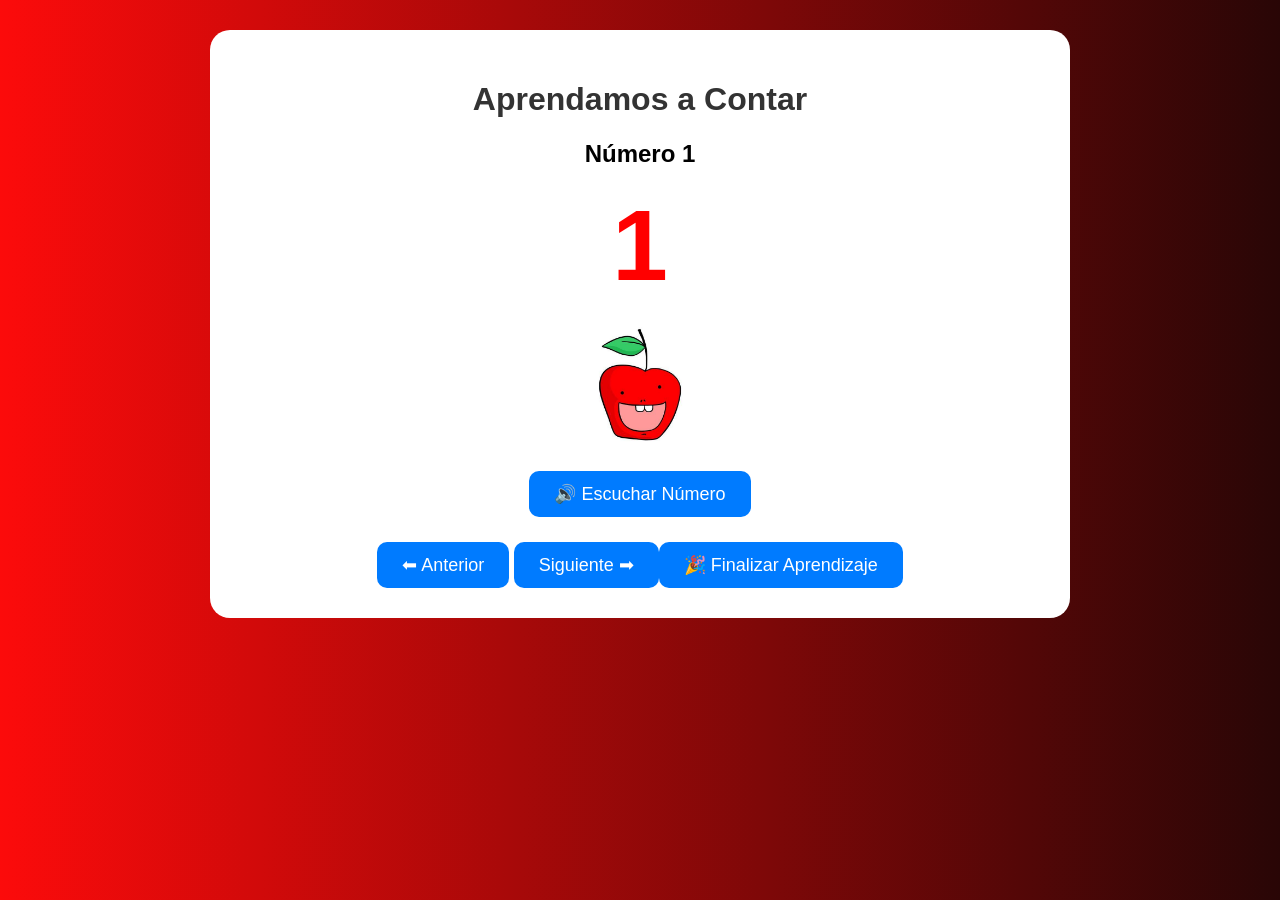
<file: actividad2.html>
<!DOCTYPE html>
<html lang="es">
<head>
<meta charset="UTF-8">
<meta name="viewport" content="width=device-width, initial-scale=1.0">
<title>Aprender a Contar</title>

<style>

    body{
        margin:0;
        font-family: Arial, sans-serif;
        background: linear-gradient(to right, #fc0b0b, #290606);
        text-align:center;
    }

    .contenedor{
        width:90%;
        max-width:800px;
        margin:30px auto;
        background:rgb(255, 255, 255);
        padding:30px;
        border-radius:20px;
    }

    h1{
        color:#333;
    }

    .numero{
        font-size:100px;
        font-weight:bold;
        color:#ff0000;
        margin:20px 0;
    }

    .imagenes{
        display:flex;
        justify-content:center;
        gap:15px;
        flex-wrap:wrap;
        margin-top:20px;
    }

    .imagenes img{
        width:100px;
        transition:0.3s;
    }

    .imagenes img:hover{
        transform:scale(1.1);
    }

    button{
        margin-top:25px;
        padding:12px 25px;
        border:none;
        border-radius:10px;
        background:#007bff;
        color:white;
        font-size:18px;
        cursor:pointer;
    }

    button:hover{
        background:#0056b3;
    }

</style>
</head>

<body>

<div class="contenedor">

    <h1>Aprendamos a Contar</h1>

    <h2 id="textoNumero">Número 1</h2>

    <div class="numero" id="numeroGrande">1</div>

    <div class="imagenes" id="contenedorImagenes">

    </div>

    <button onclick="escucharNumero()">
        🔊 Escuchar Número
    </button>

    <br>

    <button onclick="anteriorNumero()">
        ⬅ Anterior
    </button>

    <button onclick="siguienteNumero()">
        Siguiente ➡

        <button onclick="finalizarAprendizaje()">
    🎉 Finalizar Aprendizaje
</button>

    </button>

</div>

<script>

    let numeroActual = 1;

    function cargarNumero(){

        document.getElementById("textoNumero").innerHTML =
            "Número " + numeroActual;

        document.getElementById("numeroGrande").innerHTML =
            numeroActual;

        let contenedor =
            document.getElementById("contenedorImagenes");

        contenedor.innerHTML = "";

        // agregar imágenes según el número
        for(let i = 1; i <= numeroActual; i++){

            contenedor.innerHTML += `
                <img src="img/manzana.png">
            `;

        }

    }

    // audio
    function hablar(texto){

        let mensaje =
            new SpeechSynthesisUtterance(texto);

        mensaje.lang = "es-ES";

        speechSynthesis.speak(mensaje);

    }

    function escucharNumero(){

        hablar(numeroActual.toString());

    }

    // siguiente número
    function siguienteNumero(){

        if(numeroActual < 10){

            numeroActual++;

            cargarNumero();

            escucharNumero();

        }

    }

    // número anterior
    function anteriorNumero(){

        if(numeroActual > 1){

            numeroActual--;

            cargarNumero();

            escucharNumero();

        }

    }

    // iniciar
    cargarNumero();

</script>

<script>

function siguienteNumero(){

    if(numeroActual < 10){

        numeroActual++;

        cargarNumero();

        escucharNumero();

        // mensaje final
        if(numeroActual == 10){

            setTimeout(() => {

                alert("🎉 ¡Felicitaciones! Has finalizado el aprendizaje de los números.");

                hablar("Felicitaciones, terminaste el aprendizaje");

            }, 1000);

        }

    }

}
    mostrarCelebracion();



function irPagina(){

    window.location.href = "pagina2.html";

}

</script>

</script>
<style>

/* globo felicitaciones */
#globoFelicitacion{
    position:fixed;
    top:50%;
    left:50%;
    transform:translate(-50%, -50%);
    background:#ffeb3b;
    color:#ff0000;
    padding:30px 50px;
    border-radius:50px;
    font-size:40px;
    font-weight:bold;
    box-shadow:0 0 20px rgba(0,0,0,0.4);
    z-index:9999;
    display:none;

    animation:flotar 2s infinite alternate;
}

/* serpentinas */
.serpentina{
    position:fixed;
    width:15px;
    height:80px;
    top:-100px;
    border-radius:10px;
    animation:caer 4s linear infinite;
    z-index:999;
}

/* animación globo */
@keyframes flotar{
    from{
        transform:translate(-50%, -50%) translateY(0px);
    }

    to{
        transform:translate(-50%, -50%) translateY(-15px);
    }
}

/* animación serpentinas */
@keyframes caer{

    0%{
        transform:translateY(-100px) rotate(0deg);
    }

    100%{
        transform:translateY(120vh) rotate(360deg);
    }

}

</style>

<!-- globo -->
<div id="globoFelicitacion">
    🎉 ¡FELICITACIONES! 🎉
</div>

<script>

function mostrarCelebracion(){

    // mostrar globo
    document.getElementById(
        "globoFelicitacion"
    ).style.display = "block";

    // crear serpentinas
    for(let i=0; i<40; i++){

        let serpentina =
            document.createElement("div");

        serpentina.classList.add("serpentina");

        serpentina.style.left =
            Math.random() * 100 + "vw";

        serpentina.style.background =
            `hsl(${Math.random()*360},100%,50%)`;

        serpentina.style.animationDuration =
            (Math.random()*3 + 2) + "s";

        document.body.appendChild(serpentina);

    }

}

</script>
<script>

function finalizarAprendizaje(){

    // mostrar celebración
    

    // voz
    hablar("Felicitaciones, terminaste el aprendizaje");

    // esperar 4 segundos y redirigir
    setTimeout(() => {

        window.location.href = "pagina2.html";

    }, 4000);

}

</script>


</body>
</html>
</file>
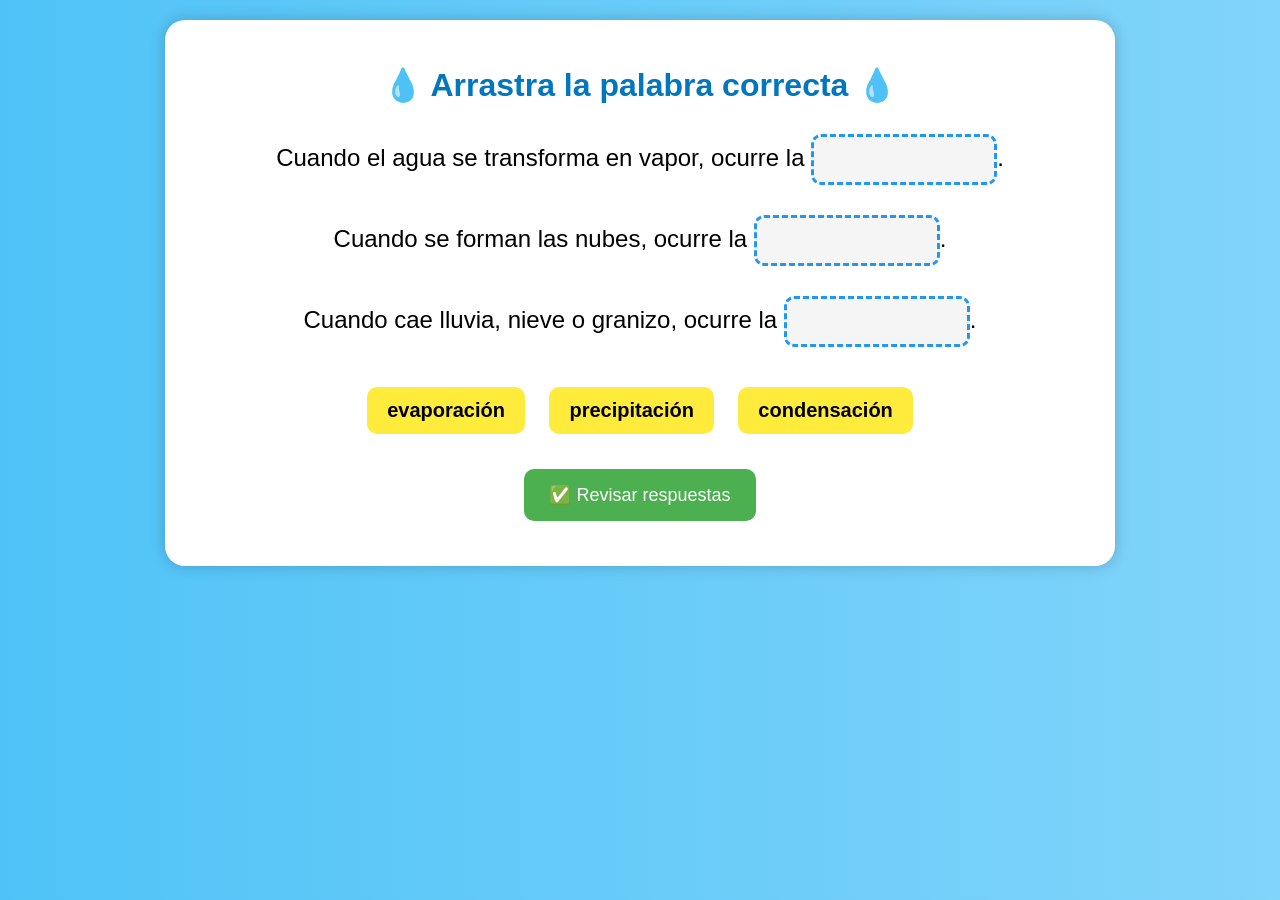
<file: actividad3.html>
<!DOCTYPE html>
<html lang="es">
<head>
<meta charset="UTF-8">
<meta name="viewport" content="width=device-width, initial-scale=1.0">
<title>Juego de Arrastre - Ciclo del Agua</title>

<style>

body{
    font-family:Arial, sans-serif;
    text-align:center;
    background:linear-gradient(to right,#4fc3f7,#81d4fa);
    margin:0;
    padding:20px;
}

.contenedor{
    max-width:900px;
    margin:auto;
    background:white;
    padding:25px;
    border-radius:20px;
    box-shadow:0 0 15px rgba(0,0,0,0.2);
}

h1{
    color:#0277bd;
}

.frase{
    font-size:24px;
    margin:30px 0;
}

.espacio{
    display:inline-block;
    width:180px;
    height:45px;
    border:3px dashed #2196f3;
    border-radius:10px;
    vertical-align:middle;
    background:#f5f5f5;
}

.palabras{
    margin-top:30px;
}

.palabra{
    display:inline-block;
    padding:12px 20px;
    margin:10px;
    background:#ffeb3b;
    border-radius:10px;
    cursor:grab;
    font-weight:bold;
    font-size:20px;
}

.correcto{
    background:#81c784 !important;
}

button{
    margin-top:25px;
    padding:15px 25px;
    font-size:18px;
    border:none;
    border-radius:10px;
    background:#4caf50;
    color:white;
    cursor:pointer;
}

</style>
</head>
<body>

<div class="contenedor">

<h1>💧 Arrastra la palabra correcta 💧</h1>

<div class="frase">
Cuando el agua se transforma en vapor, ocurre la
<div class="espacio" data-respuesta="evaporación"></div>.
</div>

<div class="frase">
Cuando se forman las nubes, ocurre la
<div class="espacio" data-respuesta="condensación"></div>.
</div>

<div class="frase">
Cuando cae lluvia, nieve o granizo, ocurre la
<div class="espacio" data-respuesta="precipitación"></div>.
</div>

<div class="palabras">

<div class="palabra" draggable="true" id="evaporación">
evaporación
</div>

<div class="palabra" draggable="true" id="precipitación">
precipitación
</div>

<div class="palabra" draggable="true" id="condensación">
condensación
</div>

</div>

<button onclick="revisar()">
✅ Revisar respuestas
</button>

<h2 id="resultado"></h2>

</div>

<script>

const palabras =
document.querySelectorAll(".palabra");

const espacios =
document.querySelectorAll(".espacio");

palabras.forEach(palabra=>{

    palabra.addEventListener("dragstart",e=>{
        e.dataTransfer.setData(
            "text",
            palabra.id
        );
    });

});

espacios.forEach(espacio=>{

    espacio.addEventListener("dragover",e=>{
        e.preventDefault();
    });

    espacio.addEventListener("drop",e=>{
        e.preventDefault();

        const id =
        e.dataTransfer.getData("text");

        espacio.textContent = id;
        espacio.dataset.usuario = id;
    });

});

function revisar(){

    let correctas = 0;

    espacios.forEach(espacio=>{

        if(
            espacio.dataset.usuario ===
            espacio.dataset.respuesta
        ){
            espacio.classList.add("correcto");
            correctas++;
        }

    });

    document.getElementById("resultado").innerHTML =
    "🏆 Acertaste " + correctas + " de 3 respuestas.";

    const voz =
    new SpeechSynthesisUtterance(
        "Felicitaciones. Acertaste " +
        correctas +
        " de 3 respuestas."
    );

    voz.lang = "es-CL";

    speechSynthesis.speak(voz);

}

</script>

</body>
</html>
</file>
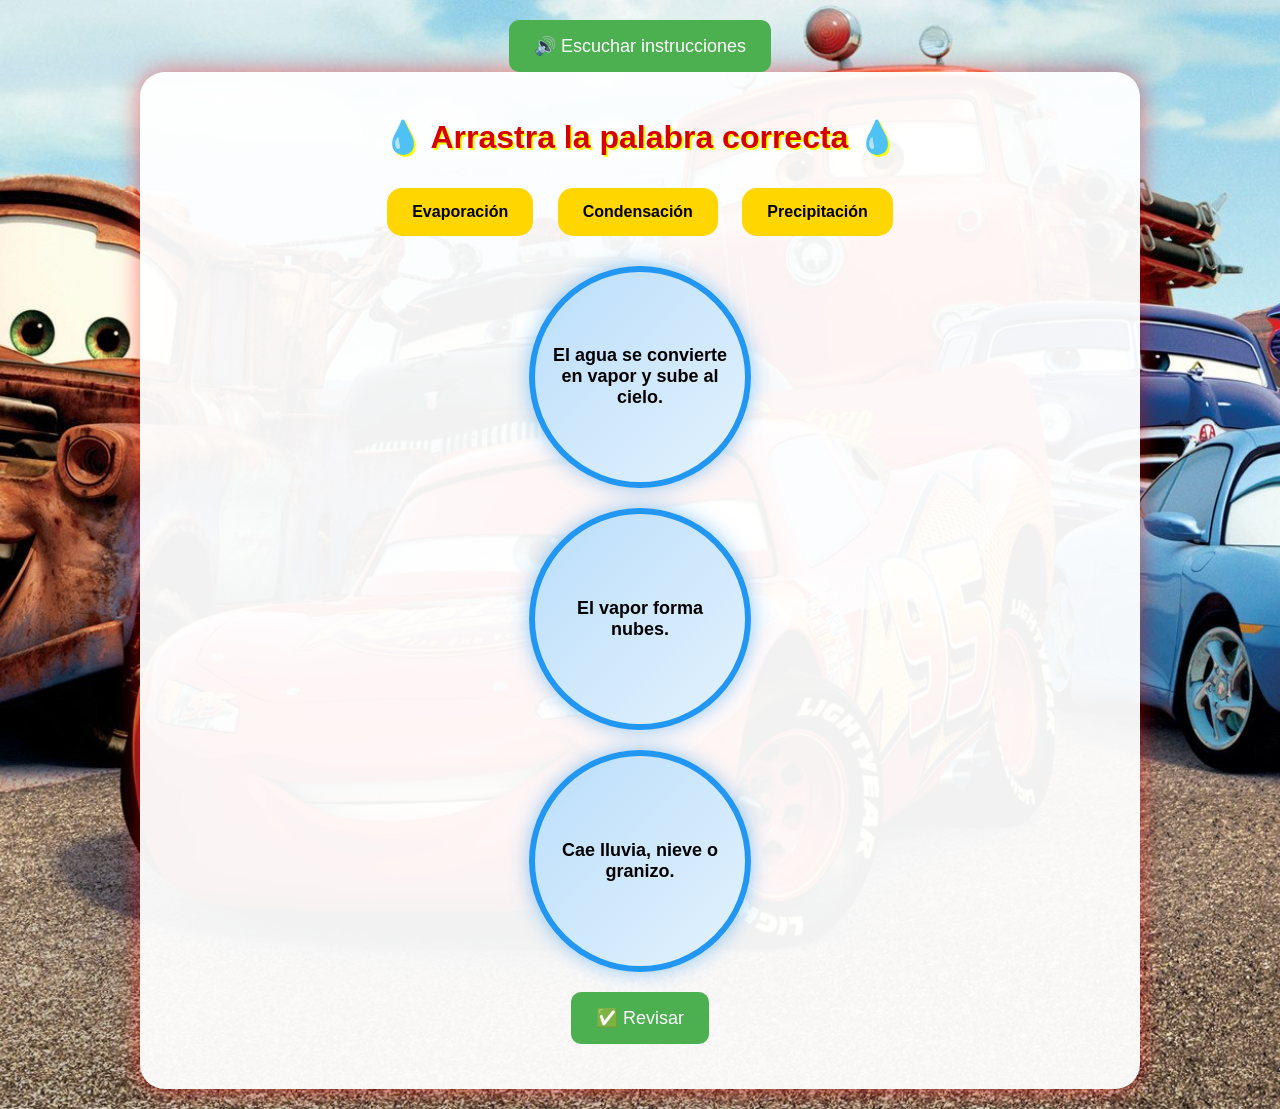
<file: arrastre.html>
<!DOCTYPE html>
<html lang="es">
<head>
<meta charset="UTF-8">
<meta name="viewport" content="width=device-width, initial-scale=1.0">
<title>Juego de Arrastre</title>
<button onclick="leerInstrucciones()">
🔊 Escuchar instrucciones
</button>

<style>

body{
    font-family:Arial,sans-serif;
    background:linear-gradient(to right,#a72727,#4d1414);
    text-align:center;
    margin:0;
    padding:20px;
}

.contenedor{
    max-width:900px;
    margin:auto;
    background:white;
    padding:25px;
    border-radius:20px;
    box-shadow:0 0 15px rgba(0,0,0,.2);
}

h1{
    color:#da1c03b4;
}

.palabras{
    margin:20px 0;
}

.palabra{
    display:inline-block;
    padding:12px 20px;
    margin:10px;
    background:#ffeb3b;
    border-radius:10px;
    font-weight:bold;
    cursor:grab;
}

.zona{
    border:3px dashed #ff0000;
    background:#f5f5f5;
    min-height:60px;
    padding:15px;
    margin:15px 0;
    border-radius:10px;
}

.correcta{
    background:#a5d6a7;
}

button{
    padding:15px 25px;
    border:none;
    border-radius:10px;
    background:#4caf50;
    color:white;
    font-size:18px;
    cursor:pointer;
}

#resultado{
    font-size:24px;
    font-weight:bold;
    margin-top:20px;
}

body{
    font-family:Arial,sans-serif;
    text-align:center;
    margin:0;
    padding:20px;
    background-image:url("img/fondo juego.jpg");
    background-size:cover;
    background-position:center;
}

.contenedor{
    max-width:950px;
    margin:auto;
    background:rgba(255,255,255,0.95);
    padding:25px;
    border-radius:25px;
    box-shadow:0 0 25px rgba(255,0,0,0.5);
}

h1{
    color:#d50000;
    text-shadow:2px 2px yellow;
}

.palabra{
    display:inline-block;
    padding:15px 25px;
    margin:10px;
    background:#ffd600;
    border-radius:15px;
    font-weight:bold;
    cursor:grab;
    transition:0.3s;
}

.palabra:hover{
    transform:scale(1.1);
}

.zona{
    width:180px;
    height:180px;
    border-radius:50%;
    border:6px solid #2196f3;
    background:linear-gradient(135deg,#bbdefb,#e3f2fd);
    display:flex;
    justify-content:center;
    align-items:center;
    text-align:center;
    margin:20px auto;
    padding:15px;
    font-weight:bold;
    font-size:18px;
    box-shadow:0 0 20px rgba(33,150,243,0.5);
    transition:0.3s;
}
.zona b{
    display:block;
    margin-top:10px;
    color:#d50000;
    font-size:22px;
}
.zona:hover{
    transform:scale(1.08);
    box-shadow:0 0 30px rgba(33,150,243,0.8);
}

.zona:hover{
    background:#e3f2fd;
}

.correcta{
    background:#81c784 !important;
    animation:brillo 0.5s infinite alternate;
}

@keyframes brillo{
    from{transform:scale(1);}
    to{transform:scale(1.03);}
}

#resultado{
    font-size:28px;
    margin-top:20px;
    color:#d50000;
    font-weight:bold;
}


</style>
</head>
<body>

<div class="contenedor">

<h1>💧 Arrastra la palabra correcta 💧</h1>

<div class="palabras">

<div class="palabra" draggable="true" id="evaporacion">
Evaporación
</div>

<div class="palabra" draggable="true" id="condensacion">
Condensación
</div>

<div class="palabra" draggable="true" id="precipitacion">
Precipitación
</div>

</div>

<div class="zona" data-correcta="evaporacion">
El agua se convierte en vapor y sube al cielo.
</div>

<div class="zona" data-correcta="condensacion">
El vapor forma nubes.
</div>

<div class="zona" data-correcta="precipitacion">
Cae lluvia, nieve o granizo.
</div>

<button onclick="revisar()">
✅ Revisar
</button>

<div id="resultado"></div>

</div>

<script>
    function leerInstrucciones(){

    speechSynthesis.cancel();

    const voz =
    new SpeechSynthesisUtterance(
    "Arrastra la palabra correcta a cada círculo y luego presiona revisar."
    );

    voz.lang = "es-CL";
    speechSynthesis.speak(voz);
}

const palabras =
document.querySelectorAll(".palabra");

const zonas =
document.querySelectorAll(".zona");

palabras.forEach(palabra=>{

    palabra.addEventListener("dragstart",e=>{
        e.dataTransfer.setData("text",palabra.id);
    });

});

zonas.forEach(zona=>{

    const textoOriginal = zona.innerHTML;

    zona.addEventListener("dragover",e=>{
        e.preventDefault();
    });

    zona.addEventListener("drop",e=>{

        e.preventDefault();

        const dato =
        e.dataTransfer.getData("text");

        zona.dataset.usuario = dato;

        // Reemplaza el contenido anterior
        zona.innerHTML =
        textoOriginal +
        "<br><br><b>" +
        document.getElementById(dato).textContent +
        "</b>";

    });

});


function revisar(){

    let puntos = 0;
    let correctas = 0;
    let incorrectas = 0;

    zonas.forEach(zona=>{

        if(zona.dataset.usuario === zona.dataset.correcta){
            puntos++;
            correctas++;
        }else{
            incorrectas++;
        }

    });

    localStorage.setItem("puntos", puntos);
    localStorage.setItem("correctas", correctas);
    localStorage.setItem("incorrectas", incorrectas);

    window.location.href = "felicidades.html";

}

window.onload = function(){

    const texto =
    "Arrastra la palabra correcta. " +
    "El agua se convierte en vapor y sube al cielo. " +
    "El vapor forma nubes. " +
    "Cae lluvia, nieve o granizo. " +
    "Luego presiona el botón revisar.";

    const voz =
    new SpeechSynthesisUtterance(texto);

    voz.lang = "es-CL";
    voz.rate = 0.9;

    speechSynthesis.speak(voz);

};

zonas.forEach(zona=>{

    zona.addEventListener("click",()=>{

        speechSynthesis.cancel();

        let texto =
        zona.textContent
        .replace(/[\u{1F300}-\u{1FAFF}]/gu,"")
        .trim();

        const voz =
        new SpeechSynthesisUtterance(texto);

        voz.lang = "es-CL";
        voz.rate = 0.9;

        speechSynthesis.speak(voz);

    });

});

</script>


</body>
</html>
</file>
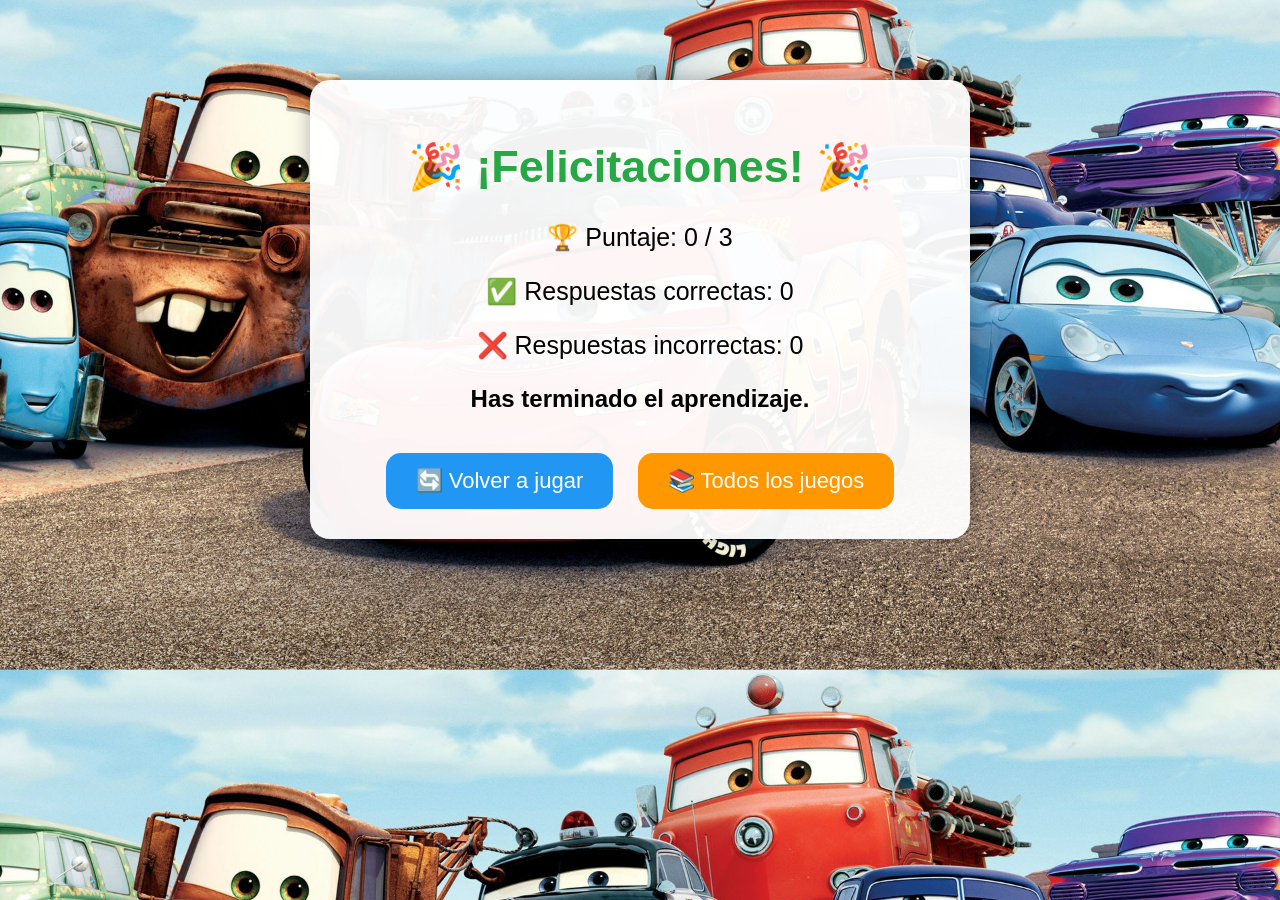
<file: felicidades.html>
<!DOCTYPE html>
<html lang="es">
<head>
<meta charset="UTF-8">
<title>Felicitaciones</title>

<style>

body{
    margin:0;
    font-family:Arial,sans-serif;
    text-align:center;
    background-image:url("img/fondo juego.jpg");
    background-size:cover;
    background-position:center;
}

.caja{
    width:80%;
    max-width:600px;
    margin:80px auto;
    background:rgba(255,255,255,.95);
    padding:30px;
    border-radius:20px;
    box-shadow:0 0 20px rgba(0,0,0,.3);
}

h1{
    color:#28a745;
    font-size:45px;
}

p{
    font-size:25px;
}

button{
    margin-top:20px;
    padding:15px 30px;
    font-size:22px;
    border:none;
    border-radius:15px;
    color:white;
    cursor:pointer;
    transition:0.3s;
    margin-left:10px;
    margin-right:10px;
}

button:hover{
    transform:scale(1.1);
}

.btn-jugar{
    background:#2196f3;
}

.btn-menu{
    background:#ff9800;
}

</style>

</head>
<body>

<div class="caja">

<h1>🎉 ¡Felicitaciones! 🎉</h1>

<p id="puntos"></p>
<p id="correctas"></p>
<p id="incorrectas"></p>

<h2>Has terminado el aprendizaje.</h2>

<button class="btn-jugar" onclick="reiniciar()">
🔄 Volver a jugar
</button>

<button class="btn-menu" onclick="irMenu()">
📚 Todos los juegos
</button>

</div>

<script>

const puntos = localStorage.getItem("puntos") || 0;
const correctas = localStorage.getItem("correctas") || 0;
const incorrectas = localStorage.getItem("incorrectas") || 0;

document.getElementById("puntos").innerHTML =
"🏆 Puntaje: " + puntos + " / 3";

document.getElementById("correctas").innerHTML =
"✅ Respuestas correctas: " + correctas;

document.getElementById("incorrectas").innerHTML =
"❌ Respuestas incorrectas: " + incorrectas;

let mensaje = "Felicitaciones. ";

if(correctas == 3){
    mensaje += "Obtuviste todas las respuestas correctas.";
}
else{
    mensaje +=
    "Tuviste " + correctas +
    " respuestas correctas y " +
    incorrectas +
    " incorrectas.";
}

const voz = new SpeechSynthesisUtterance(mensaje);
voz.lang = "es-CL";
speechSynthesis.speak(voz);

function reiniciar(){
    localStorage.clear();
    window.location.href = "arrastre.html";
}

function irMenu(){
    window.location.href = "menu.html";
}

</script>

</body>
</html>
</file>
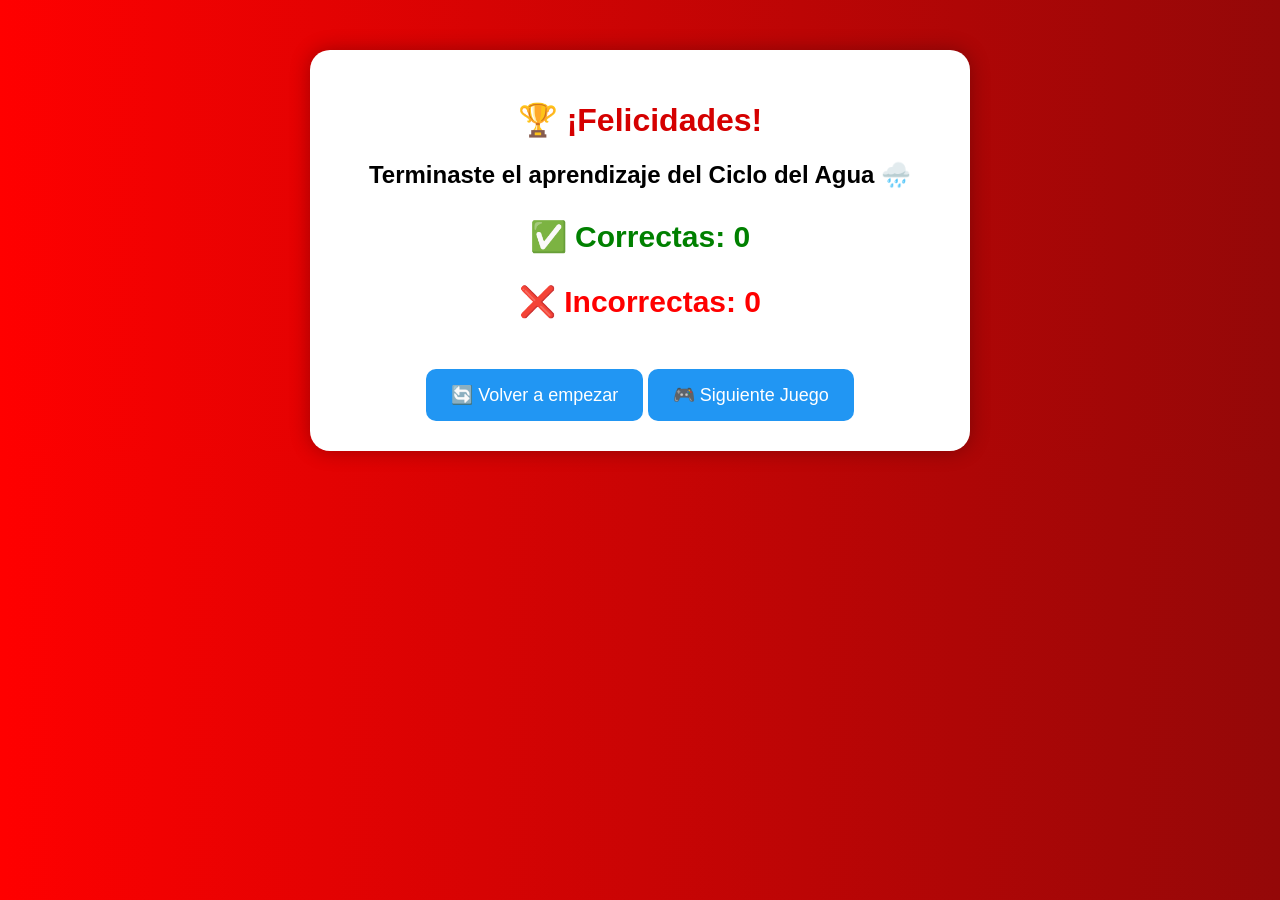
<file: felicitaciones.html>
<!DOCTYPE html>
<html lang="es">
<head>
<meta charset="UTF-8">
<meta name="viewport" content="width=device-width, initial-scale=1.0">
<title>Resultado Final</title>

<style>

body{
    font-family:Arial, sans-serif;
    text-align:center;
    background:linear-gradient(to right,#ff0000,#940808);
    margin:0;
    padding-top:50px;
}

.caja{
    background:white;
    width:80%;
    max-width:600px;
    margin:auto;
    padding:30px;
    border-radius:20px;
    box-shadow:0 0 20px rgba(0,0,0,0.3);
}

h1{
    color:#d50000;
}

.correctas{
    color:green;
    font-size:30px;
    font-weight:bold;
}

.incorrectas{
    color:red;
    font-size:30px;
    font-weight:bold;
}

button{
    margin-top:20px;
    padding:15px 25px;
    border:none;
    border-radius:10px;
    background:#2196f3;
    color:white;
    font-size:18px;
    cursor:pointer;
}

button:hover{
    background:#1976d2;
}

</style>
</head>
<body>

<div class="caja">

<h1>🏆 ¡Felicidades!</h1>

<h2>Terminaste el aprendizaje del Ciclo del Agua 🌧️</h2>

<p class="correctas">
✅ Correctas: <span id="correctas"></span>
</p>

<p class="incorrectas">
❌ Incorrectas: <span id="incorrectas"></span>
</p>

<button onclick="window.location.href='index.html'">
🔄 Volver a empezar
</button>
<button onclick="window.location.href='arrastre.html'">
🎮 Siguiente Juego
</button>
</div>

<script>

document.getElementById("correctas").textContent =
localStorage.getItem("correctas") || 0;

document.getElementById("incorrectas").textContent =
localStorage.getItem("incorrectas") || 0;

</script>
<script>

const correctas =
parseInt(localStorage.getItem("correctas")) || 0;

const incorrectas =
parseInt(localStorage.getItem("incorrectas")) || 0;

document.getElementById("correctas").textContent = correctas;
document.getElementById("incorrectas").textContent = incorrectas;

window.onload = function(){

    const mensaje =
    `Felicitaciones. Respondiste correctamente ${correctas} preguntas. y  Tuviste ${incorrectas} respuestas incorrecta.`;

    const voz = new SpeechSynthesisUtterance(mensaje);

    voz.lang = "es-CL";
    voz.rate = 1.0;

    speechSynthesis.speak(voz);

};

</script>

</body>
</html>
</file>
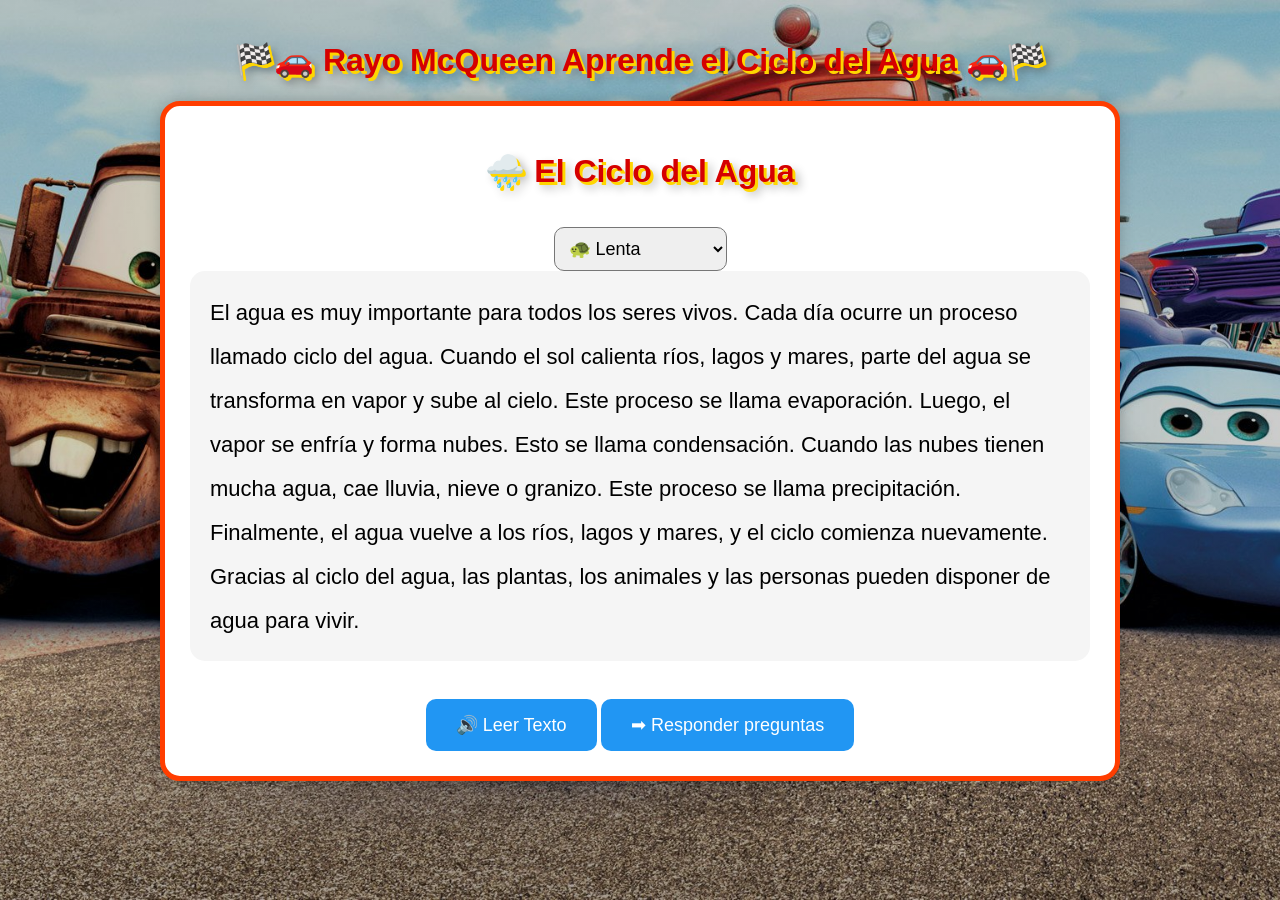
<file: juego2.html>
<!DOCTYPE html>
<html lang="es">
<head>
<meta charset="UTF-8">
<meta name="viewport" content="width=device-width, initial-scale=1.0">
<h1>🏁🚗 Rayo McQueen Aprende el Ciclo del Agua 🚗🏁</h1>
<style>


body{
    font-family: Arial, sans-serif;
    text-align:center;
    padding:20px;
    margin:0;

    background-image:
    linear-gradient(
        rgba(0,0,0,0.25),
        rgba(0,0,0,0.25)
    ),
    url("img/fondo\ juego.jpg");

    background-size:cover;
    background-position:center;
    background-attachment:fixed;
}
h1{
    color:#d50000;
    text-shadow:
    3px 3px 0 #ffd600,
    6px 6px 10px rgba(0,0,0,0.3);
}
    
.contenedor{
    max-width:900px;
    margin:auto;
    background:rgba(255,255,255,0.95);
    padding:25px;
    border-radius:25px;
    box-shadow:0 0 30px rgba(255,0,0,0.6);
    border:5px solid #ff3d00;
}

.texto{
    text-align:left;
    font-size:20px;
    line-height:1.8;
    background:#f5f5f5;
    padding:20px;
    border-radius:15px;
}

/* AGREGAR AQUÍ */

.resaltado{
    background:#ffeb3b;
    color:black;
    font-weight:bold;
    padding:3px;
    border-radius:5px;
    animation: brillo 0.3s;
}

@keyframes brillo{
    from{
        transform:scale(1);
    }
    to{
        transform:scale(1.1);
    }
}

button{
    margin-top:20px;
    padding:15px 30px;
    font-size:18px;
    border:none;
    border-radius:10px;
    background:#2196f3;
    color:white;
    cursor:pointer;
}

body{
    background-image:
    linear-gradient(
        rgba(0,0,0,0.2),
        rgba(0,0,0,0.2)
    ),
    url("img/fondo\ juego.jpg");

    background-size:cover;
    background-position:center;
    background-attachment:fixed;
}

.contenedor{
    max-width:900px;
    margin:auto;
    background:white;
    padding:25px;
    border-radius:20px;
    box-shadow:0 0 15px rgba(0,0,0,0.2);
}

.texto{
    text-align:left;
    font-size:22px;
    line-height:2;
    background:#f5f5f5;
    padding:20px;
    border-radius:15px;
    height:350px;
    overflow-y:auto;
}

.resaltado{
    background:#ffeb3b;
    color:#000;
    font-weight:bold;
    padding:3px 5px;
    border-radius:5px;
    box-shadow:0 0 10px gold;
}
#textoLectura span{
    transition:0.3s;
}

.resaltado{
    background:#ffeb3b;
    color:#000;
    font-weight:bold;
    padding:3px 5px;
    border-radius:5px;
    box-shadow:0 0 15px gold;
}

button{
    margin-top:20px;
    padding:15px 30px;
    font-size:18px;
    border:none;
    border-radius:10px;
    background:#2196f3;
    color:white;
    cursor:pointer;
}

button:hover{
    background:#1976d2;
}

select{
    padding:10px;
    font-size:18px;
    border-radius:10px;
    margin-top:15px;
}

</style>
</head>

<body>


<div class="contenedor">

<h1>🌧️ El Ciclo del Agua</h1>

<label>
    <select id="velocidad">
    <option value="1">🐢 Lenta</option>
    <option value="2">🙂 Normal</option>
    <option value="3">🏃 Rápida</option>
    <option value="5">🚀 Muy rápida</option>
    <option value="8">⚡ Súper rápida</option>
</select>

</label>

<div class="texto" id="textoLectura">

El agua es muy importante para todos los seres vivos.
Cada día ocurre un proceso llamado ciclo del agua.

Cuando el sol calienta ríos, lagos y mares, parte del agua se transforma en vapor y sube al cielo. Este proceso se llama evaporación.

Luego, el vapor se enfría y forma nubes. Esto se llama condensación.

Cuando las nubes tienen mucha agua, cae lluvia, nieve o granizo. Este proceso se llama precipitación.

Finalmente, el agua vuelve a los ríos, lagos y mares, y el ciclo comienza nuevamente.

Gracias al ciclo del agua, las plantas, los animales y las personas pueden disponer de agua para vivir.

</div>

<br>

<button onclick="leerTexto()">
🔊 Leer Texto
</button>

<button onclick="window.location.href='preguntas.html'">
➡ Responder preguntas
    
</button>


</div>

<script>


const texto = document.getElementById("textoLectura");

const contenidoOriginal = texto.innerText.trim();

const palabras = contenidoOriginal.split(/\s+/);

texto.innerHTML = palabras.map((palabra, i) =>
`<span id="palabra${i}">${palabra}</span>`
).join(" ");



    
function leerTexto(){

    speechSynthesis.cancel();

    let indice = 0;
    const grupo = 5;

    const velocidad = parseFloat(
        document.getElementById("velocidad").value
    );

    function siguienteGrupo(){

        if(indice >= palabras.length){

            alert("🏆 ¡Muy bien! Ahora responderás las preguntas.");

            window.location.href = "preguntas.html";

            return;
        }

        document
        .querySelectorAll("#textoLectura span")
        .forEach(span =>
            span.classList.remove("resaltado")
        );

        for(
            let i = indice;
            i < indice + grupo &&
            i < palabras.length;
            i++
        ){

            document
            .getElementById("palabra" + i)
            .classList.add("resaltado");

        }

        document
        .getElementById("palabra" + indice)
        .scrollIntoView({
            behavior:"smooth",
            block:"center"
        });

        const textoGrupo =
        palabras
        .slice(indice, indice + grupo)
        .join(" ");

        const voz =
        new SpeechSynthesisUtterance(
            textoGrupo
        );

        voz.lang = "es-CL";
        voz.rate = velocidad;

        voz.onend = () => {

            indice += grupo;

            siguienteGrupo();

        };

        speechSynthesis.speak(voz);

    }

    siguienteGrupo();

}
</script>

</body>
</html>
</file>
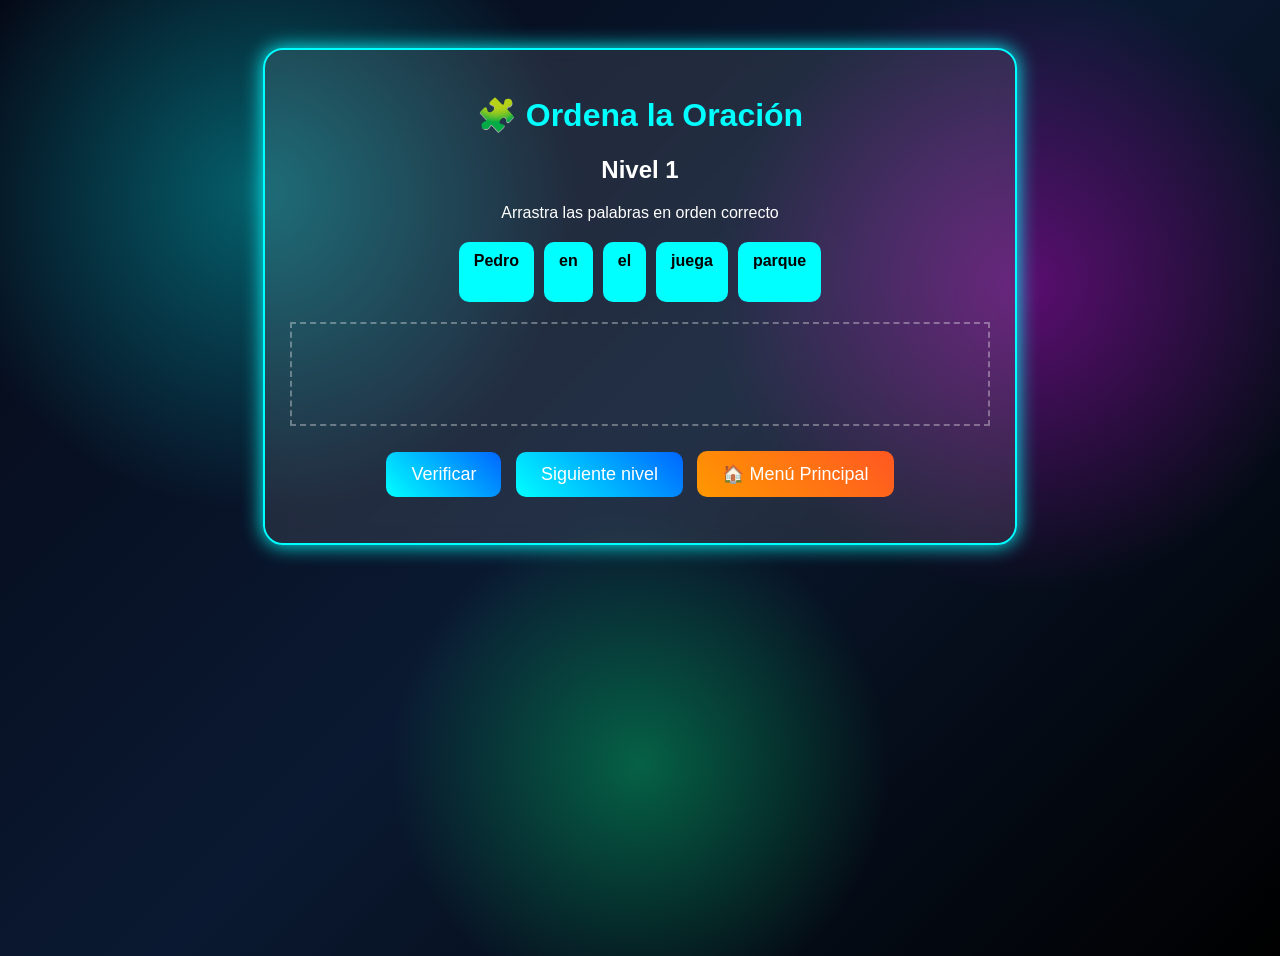
<file: juego3.html>
<!DOCTYPE html>
<html lang="es">
<head>
<meta charset="UTF-8">
<meta name="viewport" content="width=device-width, initial-scale=1.0">
<title>Ordena la Oración - Niveles</title>

<style>
body{
    font-family: Arial, sans-serif;
    text-align:center;
    min-height:100vh;
    overflow:hidden;

    background:
    radial-gradient(circle at 20% 20%, #00ffff55 0%, transparent 25%),
    radial-gradient(circle at 80% 30%, #ff00ff55 0%, transparent 25%),
    radial-gradient(circle at 50% 80%, #00ff8855 0%, transparent 25%),
    linear-gradient(135deg,#050816,#0a1931,#000000);

    color:white;
    padding-top:40px;
}

.caja{
    background:rgba(255,255,255,0.1);
    backdrop-filter:blur(10px);
    width:80%;
    max-width:700px;
    margin:auto;
    padding:25px;
    border-radius:20px;
    border:2px solid #00ffff;
    box-shadow:0 0 20px #00ffff;
}

h1{
    color:#00ffff;
}

.contenedor-palabras, .zona{
    display:flex;
    justify-content:center;
    flex-wrap:wrap;
    gap:10px;
    margin:20px 0;
    min-height:60px;
}

.palabra{
    padding:10px 15px;
    background:#00ffff;
    color:black;
    border-radius:10px;
    cursor:grab;
    font-weight:bold;
}

.zona{
    border:2px dashed #ffffff55;
    padding:15px;
    min-height:70px;
}

button{
    margin-top:10px;
    padding:12px 25px;
    border:none;
    border-radius:10px;
    background:linear-gradient(45deg,#00ffff,#0066ff);
    color:white;
    cursor:pointer;
    font-size:18px;
    margin:5px;
}

.btn-menu{
    background:linear-gradient(45deg,#ff9800,#ff5722);
}
</style>
</head>

<body>

<div class="caja">

<h1>🧩 Ordena la Oración</h1>

<h2 id="nivel">Nivel 1</h2>

<p id="instruccion">Arrastra las palabras en orden correcto</p>

<div class="contenedor-palabras" id="palabras"></div>

<div class="zona" id="zona"></div>

<button onclick="verificar()">Verificar</button>
<button onclick="siguienteNivel()">Siguiente nivel</button>

<button class="btn-menu" onclick="irMenu()">
🏠 Menú Principal
</button>

<p id="resultado"></p>

</div>

<script>

const niveles = [
    {
        palabras: ["Pedro","juega","en","el","parque"],
        respuesta: "pedro juega en el parque"
    },
    {
        palabras: ["La","niña","lee","un","libro"],
        respuesta: "la niña lee un libro"
    },
    {
        palabras: ["El","perro","corre","rápido"],
        respuesta: "el perro corre rápido"
    }
];

let nivelActual = 0;

const zona = document.getElementById("zona");
const contenedor = document.getElementById("palabras");

// CARGAR NIVEL
function cargarNivel(){

    zona.innerHTML = "";
    contenedor.innerHTML = "";
    document.getElementById("resultado").innerHTML = "";

    let nivel = niveles[nivelActual];

    document.getElementById("nivel").innerText = "Nivel " + (nivelActual + 1);

    let palabrasMezcladas = [...nivel.palabras]
        .sort(() => Math.random() - 0.5);

    palabrasMezcladas.forEach(texto => {
        let div = document.createElement("div");
        div.classList.add("palabra");
        div.draggable = true;
        div.innerText = texto;

        div.addEventListener("dragstart", e => {
            e.dataTransfer.setData("text", texto);
        });

        contenedor.appendChild(div);
    });
}

// DRAG & DROP
zona.addEventListener("dragover", e => {
    e.preventDefault();
});

zona.addEventListener("drop", e => {
    e.preventDefault();

    const texto = e.dataTransfer.getData("text");

    let div = document.createElement("div");
    div.classList.add("palabra");
    div.innerText = texto;

    zona.appendChild(div);
});

// VERIFICAR
function verificar(){

    let orden = Array.from(zona.children)
    .map(el => el.innerText)
    .join(" ")
    .toLowerCase();

    let correcta = niveles[nivelActual].respuesta;

    if(orden === correcta){
        document.getElementById("resultado").innerHTML = "✅ ¡Correcto!";
        hablar("Muy bien");
    }else{
        document.getElementById("resultado").innerHTML = "❌ Intenta nuevamente";
        hablar("Revisa el orden");
    }
}

// SIGUIENTE NIVEL
function siguienteNivel(){

    if(nivelActual < niveles.length - 1){
        nivelActual++;
        cargarNivel();
    }else{
        document.getElementById("resultado").innerHTML =
        "🏆 Terminaste todos los niveles";
        hablar("Felicitaciones, terminaste el juego");
    }
}

// VOZ
function hablar(texto){
    let voz = new SpeechSynthesisUtterance(texto);
    voz.lang = "es-CL";
    speechSynthesis.speak(voz);
}

// MENÚ PRINCIPAL
function irMenu(){
    window.location.href = "menu.html";
}

// INICIO
cargarNivel();

</script>

</body>
</html>
</file>
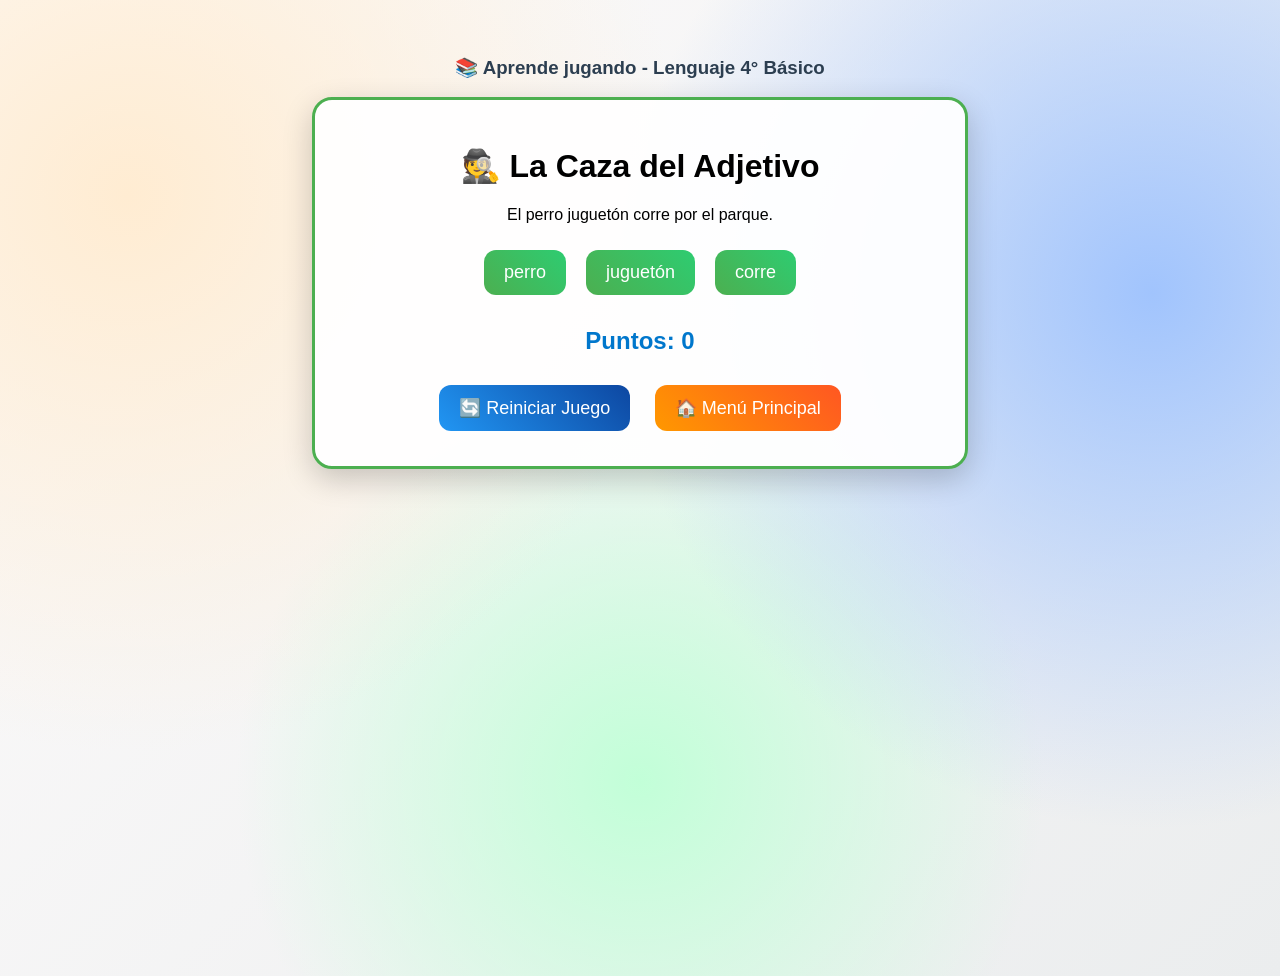
<file: juego4.html>
<!DOCTYPE html>
<html lang="es">
<head>
<meta charset="UTF-8">
<title>La Caza del Adjetivo</title>

<style>

body {
    font-family: Arial, sans-serif;
    text-align: center;
    padding: 30px;
    min-height: 100vh;

    background:
    radial-gradient(circle at 10% 20%, #ffecd2 0%, transparent 40%),
    radial-gradient(circle at 90% 30%, #a1c4fd 0%, transparent 40%),
    radial-gradient(circle at 50% 80%, #c2ffd8 0%, transparent 40%),
    linear-gradient(135deg, #fdfbfb, #ebedee);
}

h3{
    color:#2c3e50;
}

.game-box {
    background: rgba(255, 255, 255, 0.95);
    max-width: 600px;
    margin: auto;
    padding: 25px;
    border-radius: 20px;

    box-shadow: 0 10px 30px rgba(0,0,0,0.2);
    border: 3px solid #4CAF50;
}

button {
    margin: 10px;
    padding: 12px 20px;
    font-size: 18px;
    cursor: pointer;
    border: none;
    border-radius: 12px;

    background: linear-gradient(45deg, #4CAF50, #2ecc71);
    color: white;

    transition: transform 0.2s;
}

button:hover {
    transform: scale(1.1);
}

.btn-reiniciar{
    background: linear-gradient(45deg, #2196F3, #0D47A1);
}

.btn-menu{
    background: linear-gradient(45deg, #ff9800, #ff5722);
}

#result {
    font-size: 22px;
    margin-top: 20px;
    font-weight: bold;
}

#score {
    color: #0077cc;
}

</style>
</head>

<body>

<h3>📚 Aprende jugando - Lenguaje 4° Básico</h3>

<div class="game-box">

    <h1>🕵️ La Caza del Adjetivo</h1>

    <p id="sentence"></p>

    <div id="options"></div>

    <p id="result"></p>
    <h2 id="score">Puntos: 0</h2>

    <button class="btn-reiniciar" onclick="reiniciarJuego()">
        🔄 Reiniciar Juego
    </button>

    <button class="btn-menu" onclick="irMenu()">
        🏠 Menú Principal
    </button>

</div>

<script>

const questions = [
    {
        sentence: "El perro juguetón corre por el parque.",
        adjective: "juguetón",
        options: ["perro", "corre", "juguetón"]
    },
    {
        sentence: "La casa grande tiene un jardín.",
        adjective: "grande",
        options: ["casa", "grande", "jardín"]
    },
    {
        sentence: "El dragón feroz protege el castillo.",
        adjective: "feroz",
        options: ["dragón", "protege", "feroz"]
    },
    {
        sentence: "La flor hermosa crece en primavera.",
        adjective: "hermosa",
        options: ["flor", "primavera", "hermosa"]
    }
];

let current = 0;
let score = 0;

function loadQuestion() {

    if (current >= questions.length) {
        document.getElementById("sentence").innerHTML =
        `🎉 Juego terminado. Tu puntuación final es ${score}`;

        document.getElementById("options").innerHTML = "";
        document.getElementById("result").innerHTML = "";
        return;
    }

    const q = questions[current];

    document.getElementById("sentence").textContent = q.sentence;
    document.getElementById("result").textContent = "";

    const optionsDiv = document.getElementById("options");
    optionsDiv.innerHTML = "";

    q.options.sort(() => Math.random() - 0.5);

    q.options.forEach(word => {

        const btn = document.createElement("button");
        btn.textContent = word;

        btn.onclick = () => checkAnswer(word);

        optionsDiv.appendChild(btn);
    });
}

function checkAnswer(answer) {

    const correct = questions[current].adjective;

    if (answer === correct) {
        document.getElementById("result").textContent =
        "✅ ¡Correcto! Encontraste el adjetivo.";
        score += 10;
    } else {
        document.getElementById("result").textContent =
        "❌ Incorrecto. Inténtalo en la siguiente.";
    }

    document.getElementById("score").textContent =
    `Puntos: ${score}`;

    current++;

    setTimeout(loadQuestion, 1500);
}

function reiniciarJuego() {
    current = 0;
    score = 0;

    document.getElementById("score").textContent = "Puntos: 0";
    document.getElementById("result").textContent = "";

    loadQuestion();
}

function irMenu() {
    window.location.href = "menu.html";
}

loadQuestion();

</script>

</body>
</html>
</file>
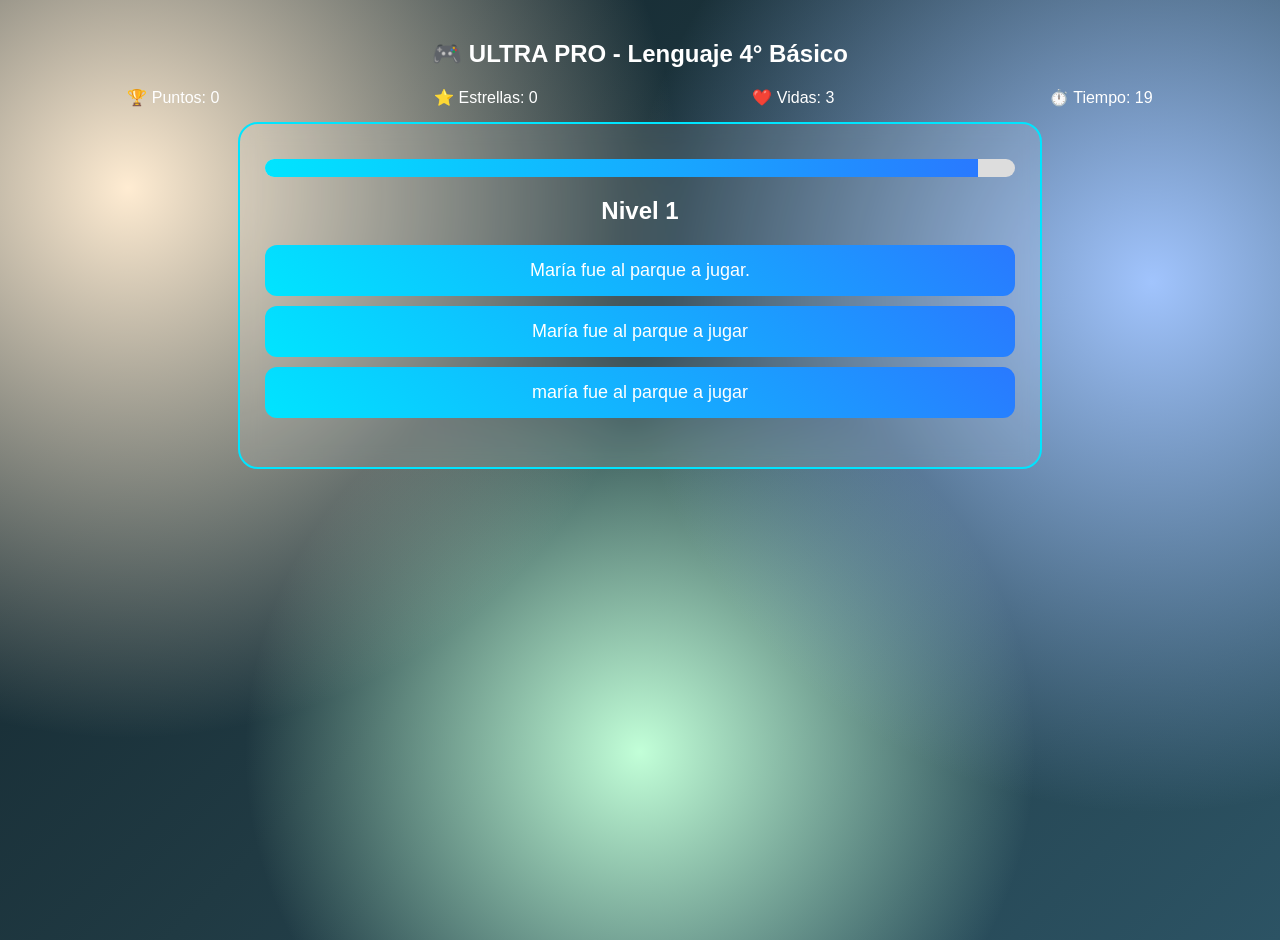
<file: juego5.html>
<!DOCTYPE html>
<html lang="es">
<head>
<meta charset="UTF-8">
<meta name="viewport" content="width=device-width, initial-scale=1.0">
<title>ULTRA PRO - Lenguaje</title>

<style>

body {
    font-family: Arial, sans-serif;
    text-align: center;
    min-height: 100vh;
    margin: 0;
    padding: 20px;

    background:
    radial-gradient(circle at 10% 20%, #ffecd2 0%, transparent 40%),
    radial-gradient(circle at 90% 30%, #a1c4fd 0%, transparent 40%),
    radial-gradient(circle at 50% 80%, #c2ffd8 0%, transparent 40%),
    linear-gradient(135deg, #0f2027, #203a43, #2c5364);

    color: white;
}

.hud {
    display: flex;
    justify-content: space-around;
    flex-wrap: wrap;
    margin-bottom: 15px;
}

.container {
    max-width: 750px;
    margin: auto;
    background: rgba(255,255,255,0.1);
    padding: 25px;
    border-radius: 20px;
    backdrop-filter: blur(10px);
    border: 2px solid #00e5ff;
}

button {
    display: block;
    width: 100%;
    margin: 10px 0;
    padding: 15px;
    font-size: 18px;
    border: none;
    border-radius: 12px;
    background: linear-gradient(45deg, #00e5ff, #2979ff);
    color: white;
    cursor: pointer;
    transition: 0.2s;
}

button:hover {
    transform: scale(1.05);
}

#mensaje {
    font-size: 24px;
    margin-top: 10px;
}

.ok { color: #00ff9d; }
.bad { color: #ff4d4d; }

#barraContainer {
    width: 100%;
    height: 18px;
    background: #ddd;
    border-radius: 10px;
    overflow: hidden;
    margin: 10px 0;
}

#barra {
    height: 100%;
    width: 100%;
    background: linear-gradient(90deg,#00e5ff,#2979ff);
}

</style>
</head>

<body>

<h2>🎮 ULTRA PRO - Lenguaje 4° Básico</h2>

<div class="hud">
    <div>🏆 Puntos: <span id="puntos">0</span></div>
    <div>⭐ Estrellas: <span id="estrellas">0</span></div>
    <div>❤️ Vidas: <span id="vidas">3</span></div>
    <div>⏱️ Tiempo: <span id="tiempo">20</span></div>
</div>

<div class="container">

    <div id="barraContainer">
        <div id="barra"></div>
    </div>

    <h2 id="nivel"></h2>

    <div id="opciones"></div>

    <p id="mensaje"></p>

</div>

<script>

const sonidoOk = new Audio("https://www.myinstants.com/media/sounds/success-fanfare-trumpets.mp3");
const sonidoBad = new Audio("https://www.myinstants.com/media/sounds/wrong-answer-sound-effect.mp3");

const preguntas = [
{
    correcta: "María fue al parque a jugar.",
    opciones: ["maría fue al parque a jugar","María fue al parque a jugar.","María fue al parque a jugar"]
},
{
    correcta: "¿Dónde está mi mochila?",
    opciones: ["Donde está mi mochila?","¿Dónde está mi mochila?","¿Donde esta mi mochila?"]
},
{
    correcta: "Los niños estudian matemáticas.",
    opciones: ["Los niños estudian matematicas.","los niños estudian matemáticas.","Los niños estudian matemáticas."]
}
];

let i = 0;
let puntos = 0;
let estrellas = 0;
let vidas = 3;
let tiempo = 20;
let timer;
let gameOver = false;

/* TIMER */
function iniciarTiempo(){

    clearInterval(timer);
    tiempo = 20;

    document.getElementById("barra").style.width = "100%";

    timer = setInterval(() => {

        if(gameOver) return;

        tiempo--;

        document.getElementById("tiempo").innerText = tiempo;

        let porcentaje = (tiempo / 20) * 100;
        document.getElementById("barra").style.width = porcentaje + "%";

        if(tiempo <= 0){
            clearInterval(timer);
            perderVida();
        }

    }, 1000);
}

/* CARGAR */
function cargar(){

    if(gameOver){
        window.location.href = "final.html";
        return;
    }

    if(i >= preguntas.length){

        gameOver = true;

        document.getElementById("nivel").innerText = "🎉 ¡GANASTE!";
        document.getElementById("opciones").innerHTML = "";
        document.getElementById("mensaje").innerText =
        `🏆 ${puntos} puntos | ⭐ ${estrellas}`;

        setTimeout(() => {
            window.location.href = "final.html";
        }, 1500);

        return;
    }

    document.getElementById("nivel").innerText = "Nivel " + (i + 1);

    let cont = document.getElementById("opciones");
    cont.innerHTML = "";

    let op = [...preguntas[i].opciones].sort(() => Math.random() - 0.5);

    op.forEach(o => {
        let btn = document.createElement("button");
        btn.innerText = o;
        btn.onclick = () => check(o);
        cont.appendChild(btn);
    });

    iniciarTiempo();
}

/* CHECK */
function check(opcion){

    if(gameOver) return;

    clearInterval(timer);

    let msg = document.getElementById("mensaje");
    let bonus = tiempo > 15 ? 5 : 0;

    if(opcion === preguntas[i].correcta){

        msg.innerText = "✅ Correcto +10";
        msg.className = "ok";

        puntos += 10 + bonus;
        estrellas++;

        sonidoOk.play();

        i++;

        setTimeout(cargar, 1200);

    } else {

        msg.innerText = "❌ Incorrecto, pierdes una vida";
        msg.className = "bad";

        sonidoBad.play();

        perderVida();

        setTimeout(cargar, 1200);
    }
}

/* VIDAS */
function perderVida(){

    vidas--;
    document.getElementById("vidas").innerText = vidas;

    if(vidas <= 0){

        gameOver = true;

        document.getElementById("nivel").innerText = "💀 GAME OVER";
        document.getElementById("opciones").innerHTML = "";

        setTimeout(() => {
            window.location.href = "final.html";
        }, 1500);

    }

}

/* INICIO */
cargar();

</script>

</body>
</html>
</file>
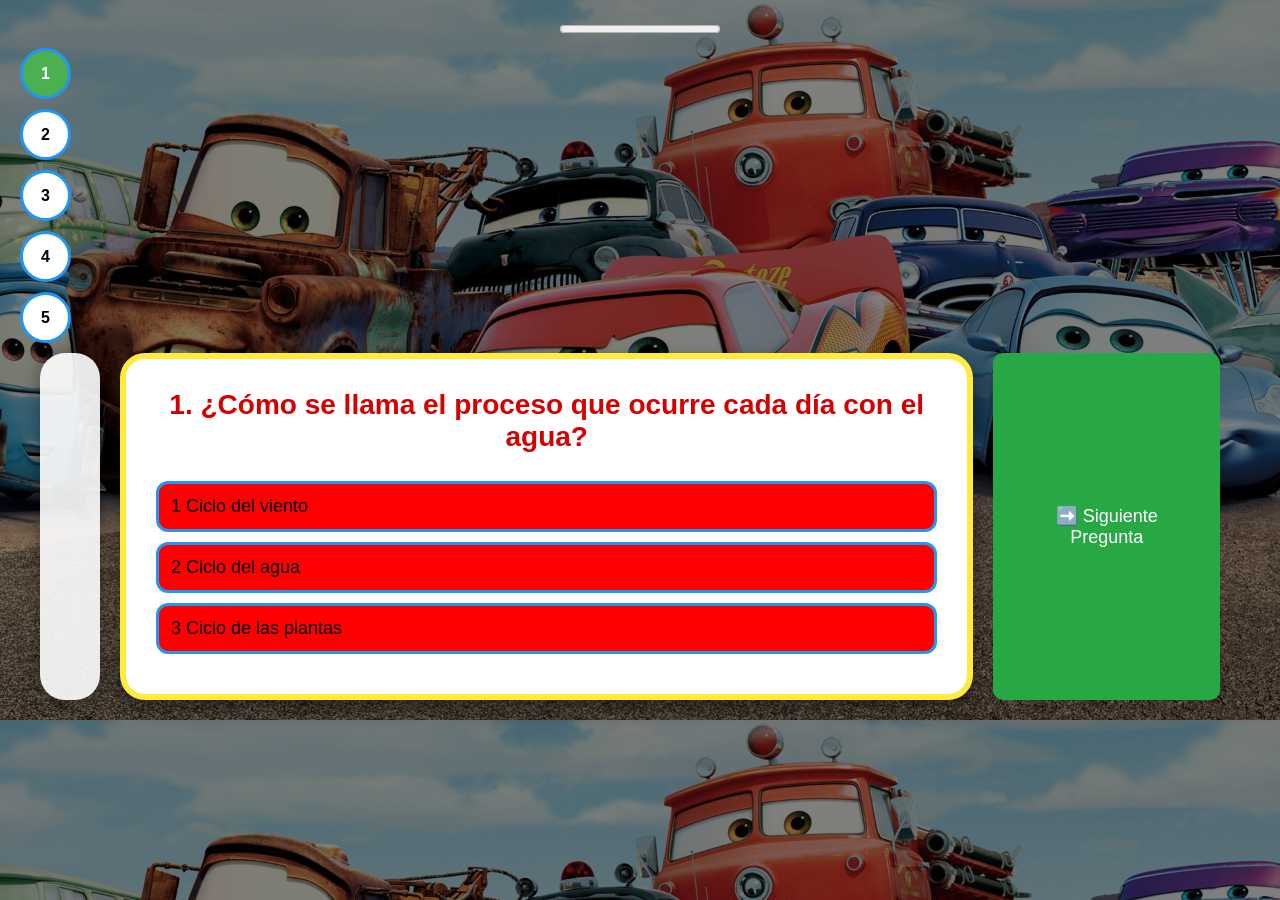
<file: preguntas.html>
<!DOCTYPE html>
<html lang="es">
<head>
<meta charset="UTF-8">
<meta name="viewport" content="width=device-width, initial-scale=1.0">
<title>Preguntas de Comprensión</title>
<progress id="barra" value="0" max="5"></progress>

<style>

body{
    font-family:Arial, sans-serif;
    background-image:url("img/fondo juego.jpg");
    background-size:cover;
    background-position:center;
    text-align:center;
    margin:0;
    padding:20px;
}

.contenedor{
    max-width:800px;
    margin:auto;
    background:rgba(0,0,0,0.8);
    color:white;
    padding:30px;
    border-radius:20px;
}

h1{
    color:#ffeb3b;
}

.pregunta{
    text-align:left;
    margin:20px 0;
    font-size:20px;
    color:white;
}
body{
    font-family:Arial, sans-serif;
    background:
    linear-gradient(rgba(0,0,0,0.5),
                    rgba(0,0,0,0.5)),
    url("img/fondo juego.jpg");
    background-size:cover;
    background-position:center;
    text-align:center;
    margin:0;
    padding:20px;
}

button{
    padding:15px 30px;
    font-size:18px;
    border:none;
    border-radius:10px;
    background:#28a745;
    color:white;
    cursor:pointer;
}

button:hover{
    background:#218838;
}

#resultado{
    font-size:24px;
    font-weight:bold;
    margin-top:20px;
}
.pregunta{
    display:none;
}

.pregunta.activa{
    display:block;
}

.navegacion{
    position:fixed;
    right:20px;
    top:50%;
    transform:translateY(-50%);
}

.circulo{
    display:block;
    width:45px;
    height:45px;
    line-height:45px;
    border-radius:50%;
    background:white;
    color:black;
    margin:10px 0;
    cursor:pointer;
    font-weight:bold;
    border:3px solid #2196f3;
}

.circulo:hover{
    background:#2196f3;
    color:white;
}

.pregunta h3{
    margin-top:0;
    color:#d50000;
}

.opcion{
    display:block;
    margin:10px 0;
    padding:12px;
    background:#ff0000;
    border:3px solid #2196f3;
    border-radius:12px;
    cursor:pointer;
    transition:all 0.3s;
    font-size:18px;
}

.opcion:hover{
    background:#bbdefb;
    transform:scale(1.03);
}

input[type="radio"]{
    display:none;
}

input[type="radio"]:checked + .opcion{
    background:#4caf50;
    color:white;
    border-color:#2e7d32;
}
#btnRevisar{
    display:none;
}
.layout{
    display:flex;
    max-width:1200px;
    margin:auto;
    gap:20px;
}

.columna-pregunta{
    flex:4;
}

.columna-nav{
    flex:1;
    display:flex;
    justify-content:center;
}

.navegacion{
    position:static;
    transform:none;
}

.circulo.activo{
    background:#4caf50;
    color:white;
}
.pregunta{
    display:none;
    background:white;
    color:black;
    padding:30px;
    border-radius:25px;
    box-shadow:0 8px 20px rgba(0,0,0,0.4);
    max-width:800px;
    margin:auto;
    border:6px solid #ffeb3b;
}

.pregunta.activa{
    display:block;
}

.pregunta h3{
    color:#d50000;
    text-align:center;
    font-size:28px;
}
.columna-pregunta{
    flex:4;
    background:rgba(255,255,255,0.9);
    padding:30px;
    border-radius:25px;
    box-shadow:0 0 20px rgba(0,0,0,0.4);
}

</style>

</head>
<div class="navegacion">
    <span class="circulo" onclick="mostrarPregunta(1)">1</span>
    <span class="circulo" onclick="mostrarPregunta(2)">2</span>
    <span class="circulo" onclick="mostrarPregunta(3)">3</span>
    <span class="circulo" onclick="mostrarPregunta(4)">4</span>
    <span class="circulo" onclick="mostrarPregunta(5)">5</span>
</div>
<body>
    <div class="layout">

    <div class="columna-pregunta">

    
</div>

<div class="pregunta activa" id="pregunta1">
<h3> 1. ¿Cómo se llama el proceso que ocurre cada día con el agua?</h3>



<label>
<input type="radio" name="p1">
<span class="opcion">1 Ciclo del viento</span>
</label>

<label>
<input type="radio" name="p1" value="correcta">
<span class="opcion">2 Ciclo del agua</span>
</label>

<label>
<input type="radio" name="p1">
<span class="opcion">3 Ciclo de las plantas</span>
</label>
</div>


<div class="pregunta" id="pregunta2">
<h3> 2. ¿Qué ocurre cuando el sol calienta ríos, lagos y mares?</h3>


<label>
<input type="radio" name="p2">
<span class="opcion">1 El agua se congela</span>
</label>

<label>
<input type="radio" name="p2">
<span class="opcion">2 El agua desaparece</span>
</label>

<label>
<input type="radio" name="p2" value="correcta">
<span class="opcion">3 Parte del agua se transforma en vapor</span>
</label>
</div>


<div class="pregunta" id="pregunta3">
<h3> 3. ¿Cómo se llama el proceso en que el vapor forma nubes?</h3>



<label>
<input type="radio" name="p3">
<span class="opcion">1 Precipitación</span>
</label>

<label>
<input type="radio" name="p3" value="correcta">
<span class="opcion">2 Condensación</span>
</label>

<label>
<input type="radio" name="p3">
<span class="opcion">3 Evaporación</span>
</label>
</div>


<div class="pregunta" id="pregunta4">
<h3> 4. ¿Qué puede caer de las nubes cuando tienen mucha agua?</h3>



<label>
<input type="radio" name="p4">
<span class="opcion"> 1Hojas</span>
</label>

<label>
<input type="radio" name="p4" value="correcta">
<span class="opcion">2 Lluvia, nieve o granizo</span>
</label>

<label>
<input type="radio" name="p4">
<span class="opcion"> 3 Arena</span>
</label>
</div>


<div class="pregunta" id="pregunta5">
<h3> 5. ¿Por qué es importante el ciclo del agua?</h3>


<label>
<input type="radio" name="p5" value="correcta">
<span class="opcion">1 Porque permite que las plantas, los animales y las personas tengan agua para vivir</span>
</label>

<label>
<input type="radio" name="p5">
<span class="opcion"> 2 Porque hace desaparecer los ríos</span>
</label>

<label>
<input type="radio" name="p5">
<span class="opcion">3 Porque evita que llueva</span>
</label>

</div>
<button id="btnSiguiente" onclick="siguientePregunta()">
➡️ Siguiente Pregunta
</button>
<button id="btnRevisar" onclick="corregir()">
✅ Revisar respuestas
</button>

<div id="resultado"></div>

<script>

function corregir(){

    let correctas = document.querySelectorAll(
        'input[value="correcta"]:checked'
    ).length;

    let incorrectas = 5 - correctas;

    localStorage.setItem("correctas", correctas);
    localStorage.setItem("incorrectas", incorrectas);

    window.location.href = "felicitaciones.html";
}
const radios = document.querySelectorAll('input[type="radio"]');

radios.forEach(radio => {
    radio.addEventListener("change", () => {

        let respondidas = 0;

        for(let i=1;i<=5;i++){
            if(document.querySelector(`input[name="p${i}"]:checked`)){
                respondidas++;
            }
        }

        document.getElementById("barra").value = respondidas;
    });
});
let preguntaActual = 1;

function mostrarPregunta(numero){

    preguntaActual = numero;

    document
    .querySelectorAll(".pregunta")
    .forEach(p => p.classList.remove("activa"));

    document
    .getElementById("pregunta" + numero)
    .classList.add("activa");

    document
    .querySelectorAll(".circulo")
    .forEach(c => c.classList.remove("activo"));

    document
    .querySelectorAll(".circulo")[numero-1]
    .classList.add("activo");

    if(numero === 5){
        document.getElementById("btnSiguiente").style.display = "none";
        document.getElementById("btnRevisar").style.display = "inline-block";
    }else{
        document.getElementById("btnSiguiente").style.display = "inline-block";
        document.getElementById("btnRevisar").style.display = "none";
    }

    leerPregunta(numero);

}

function siguientePregunta(){

    if(!document.querySelector(`input[name="p${preguntaActual}"]:checked`)){
        alert("⚠️ Debes responder la pregunta antes de continuar.");
        return;
    }

    if(preguntaActual < 5){
        mostrarPregunta(preguntaActual + 1);
    }
}

    

mostrarPregunta(1);

let correctas = 4;
let incorrectas = 1;

localStorage.setItem("correctas", correctas);
localStorage.setItem("incorrectas", incorrectas);

function leerPregunta(numero){

    speechSynthesis.cancel();

    const pregunta =
    document.getElementById("pregunta" + numero);

    const texto =
    pregunta.innerText;

    const voz =
    new SpeechSynthesisUtterance(texto);

    voz.lang = "es-ES"; // Puedes probar también "es-CL"
    voz.rate = 0.9;
    voz.pitch = 1;

    speechSynthesis.speak(voz);
}
leerPregunta(numero);
window.onload = function(){
    mostrarPregunta(1);
};

window.location.href = "resultado.html";



</script>


</body>
</html>
</file>
